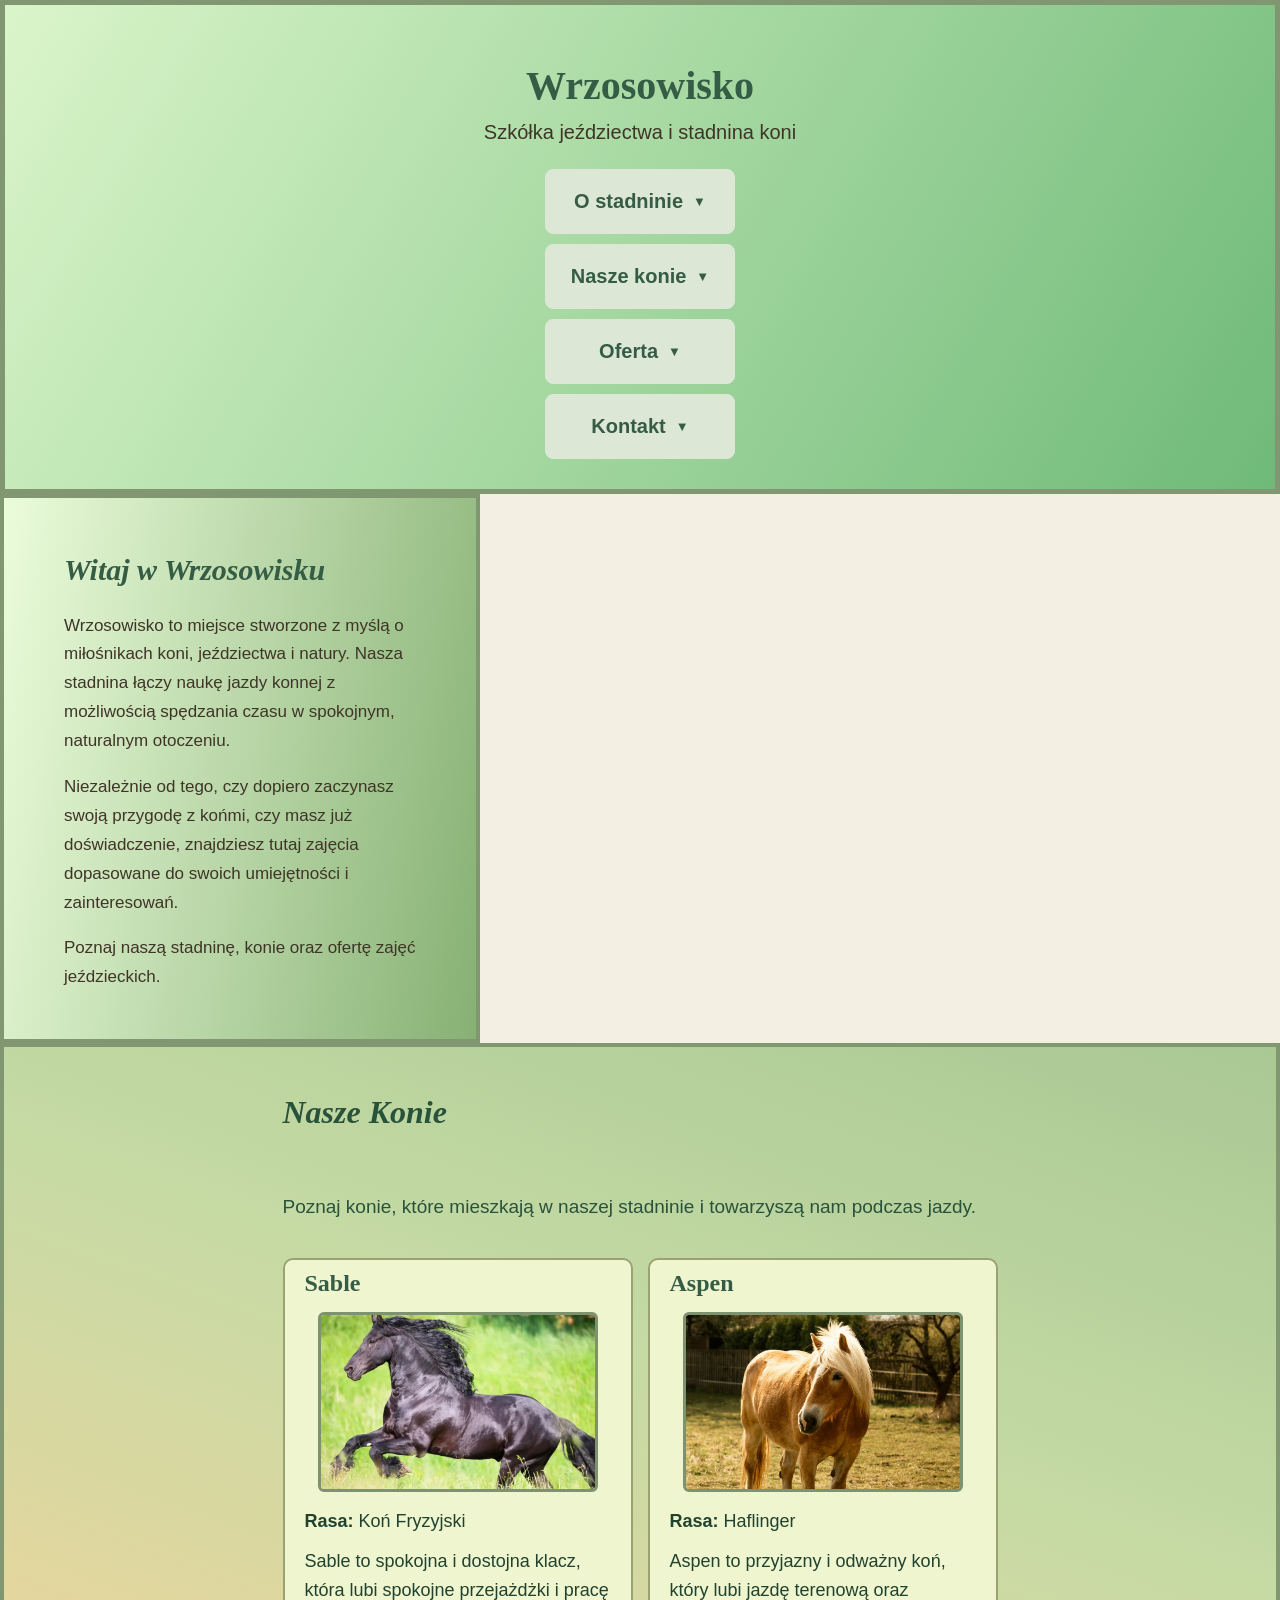
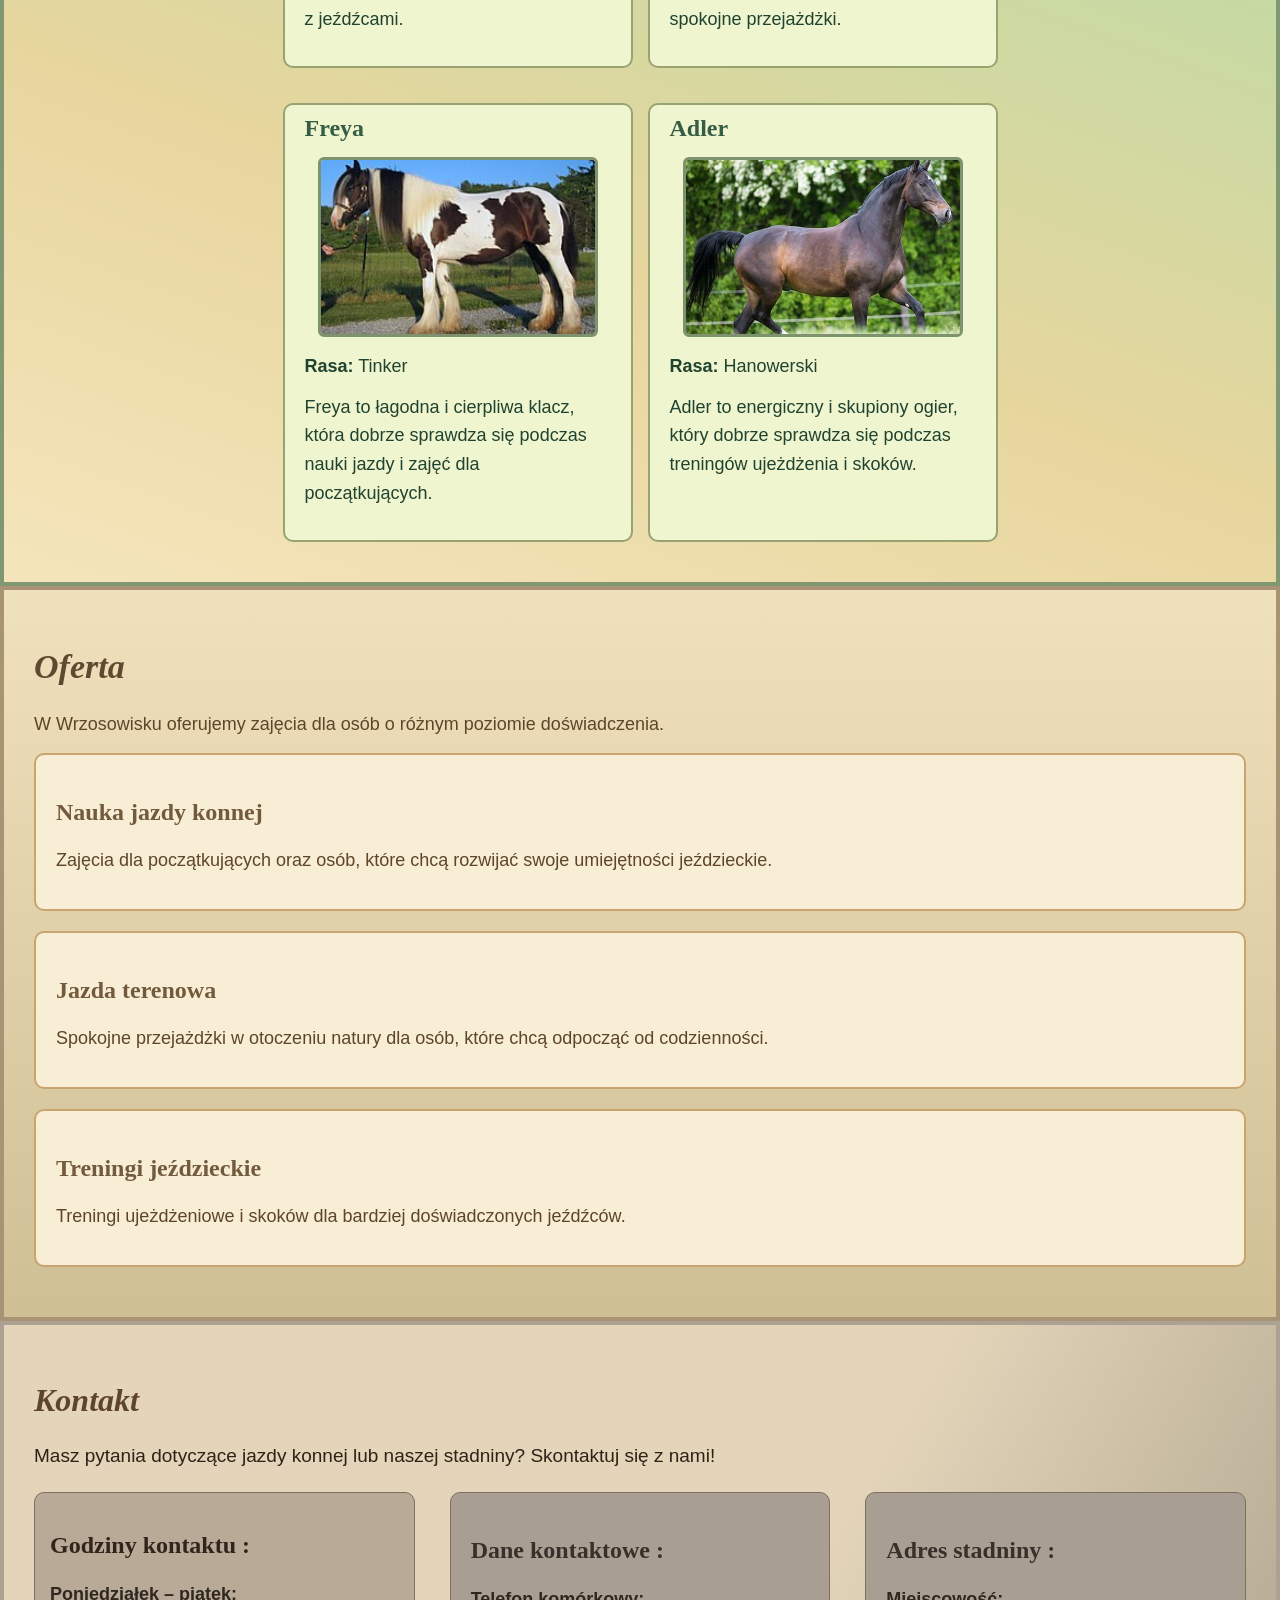
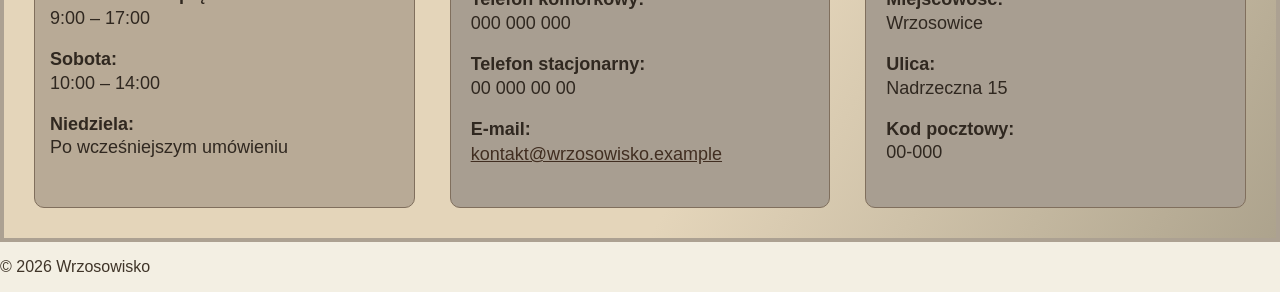
<file: index.html>
<!DOCTYPE html>
<html lang="pl">
<head>
    <meta charset="UTF-8">
    <meta http-equiv="X-UA-Compatible" content="IE=edge">
    <meta name="viewport" content="width=device-width, initial-scale=1.0">
    <title>Wrzosowisko - szkółka jeździecka i stadnina koni</title>
    <link rel="stylesheet" href="css/style.css">

</head>

<body>
    <header>
        <h1>Wrzosowisko</h1>
        <p>Szkółka jeździectwa i stadnina koni</p>

        <!-- Nawigacja strony -->
        <nav>
             <details>
                <summary>O stadninie</summary>
                <a href="#Onas">O nas</a>
            </details>
        
            <details>
                <summary>Nasze konie</summary>
                <a href="#Konie">Lista koni</a>
            </details>
        
            <details>
                <summary>Oferta</summary>
                <a href="#Oferta">Nasza oferta</a>
            </details>
        
            <details>
                <summary>Kontakt</summary>
                <a href="#Kontakt">Dane kontaktowe</a>
            </details>
        </nav>
    </header>

    <main>
        <section id="Onas">
            <h2>Witaj w Wrzosowisku</h2>

            <p>
                Wrzosowisko to miejsce stworzone z myślą 
                o miłośnikach koni, jeździectwa i natury.
                Nasza stadnina łączy naukę jazdy konnej
                z możliwością spędzania czasu w spokojnym, naturalnym otoczeniu.
            </p>

            <p>
                Niezależnie od tego, czy dopiero zaczynasz swoją przygodę z końmi,
                czy masz już doświadczenie, znajdziesz tutaj zajęcia dopasowane
                do swoich umiejętności i zainteresowań.
            </p>

            <p>
                Poznaj naszą stadninę, konie oraz ofertę
                zajęć jeździeckich.
            </p>
        </section>

        <section id="Konie">
            <h2>Nasze Konie</h2>

            <p>Poznaj konie, które mieszkają w naszej stadninie
                i towarzyszą nam podczas jazdy.
            </p>

            <article>
                <h3>Sable</h3>
                <!-- Źródło zdjęcia :https://www.horseandhound.co.uk/features/friesian-horses-785601 -->
                <img src="images/sable.jpg" alt="Sable - klacz rasy fryzyjskiej">

                <p>
                    <strong>Rasa:</strong> Koń Fryzyjski
                </p>

                <p>
                    Sable to spokojna i dostojna klacz,
                    która lubi spokojne przejażdżki i pracę z jeźdźcami.
                </p>

            </article>

            <article>
                <h3>Aspen</h3>
                <!-- Źródło zdjęcia : https://images.pexels.com/photos/37109038/pexels-photo-37109038.jpeg-->
                <img src="images/aspen.jpg" alt="Aspen - koń rasy haflinger">

                <p>
                    <strong>Rasa:</strong> Haflinger
                </p>

                <p>
                    Aspen to przyjazny i odważny koń,
                    który lubi jazdę terenową oraz spokojne przejażdżki.
                </p>

            </article>

            <article>
                <h3>Freya</h3>
                <!-- Źródło zdjęcia : https://en.wikipedia.org/wiki/File:GypsyMareLeft.jpg -->
                <img src="images/freya.jpg" alt="Freya - klacz rasy tinker">

                <p>
                    <strong>Rasa:</strong> Tinker
                </p>

                <p>
                    Freya to łagodna i cierpliwa klacz,
                    która dobrze sprawdza się podczas nauki jazdy
                    i zajęć dla początkujących.
                </p>

            </article>

            <article>
                <h3>Adler</h3>
                <!-- Źródło zdjęcia : https://www.cavalluna.com/en/backstage-more/knowledge-about-horses/horse-breeds/hanoverian-horse -->
                <img src="images/adler.jpg" alt="Adler - koń rasy hanowerskiej">

                <p>
                    <strong>Rasa:</strong> Hanowerski
                </p>

                <p>
                    Adler to energiczny i skupiony ogier,
                    który dobrze sprawdza się podczas treningów
                    ujeżdżenia i skoków.
                </p>

            </article>

        </section>

        <section id="Oferta">
            <h2>Oferta</h2>

            <p>
                W Wrzosowisku oferujemy zajęcia dla osób
                o różnym poziomie doświadczenia.
            </p>

            <article>
                <h3>Nauka jazdy konnej</h3>

                <p>
                    Zajęcia dla początkujących oraz osób,
                    które chcą rozwijać swoje umiejętności jeździeckie.
                </p>
            </article>

            <article>
                <h3>Jazda terenowa</h3>
            
                <p>
                    Spokojne przejażdżki w otoczeniu natury
                    dla osób, które chcą odpocząć od codzienności.
                </p>
            </article>

            <article>
                <h3>Treningi jeździeckie</h3>

                <p>
                    Treningi ujeżdżeniowe i skoków 
                    dla bardziej doświadczonych jeźdźców.
                </p>
            </article>

        </section>

        <!-- Sekcja kontaktowa -->
        <section id="Kontakt">
            <h2>Kontakt</h2>
        
            <p>
                Masz pytania dotyczące jazdy konnej lub naszej stadniny?
                Skontaktuj się z nami!
            </p>
        
            <!-- Układ informacji kontaktowych -->
            <div class="Kontakt-uklad">

                <!-- Godziny kontaktu -->
                <aside class="Kontakt-godziny">
                    <h3>Godziny kontaktu :</h3>
        
                    <p><strong>Poniedziałek – piątek:</strong><br>9:00 – 17:00</p>
                    <p><strong>Sobota:</strong><br>10:00 – 14:00</p>
                    <p><strong>Niedziela:</strong><br>Po wcześniejszym umówieniu</p>
                </aside>
        
                <!-- Dane kontaktowe i adres -->
                <div class="Kontakt-bloki">
        
                    <section class="Kontakt-blok">
                        <h3>Dane kontaktowe :</h3>
        
                        <address>
                            <p><strong>Telefon komórkowy:</strong><br>000 000 000</p>
        
                            <p><strong>Telefon stacjonarny:</strong><br>00 000 00 00</p>
        
                            <p>
                                <strong>E-mail:</strong><br>
                                <a href="mailto:kontakt@wrzosowisko.example">
                                    kontakt@wrzosowisko.example
                                </a>
                            </p>
                        </address>
                    </section>
        
                    <section class="Kontakt-blok">
                        <h3>Adres stadniny :</h3>

                        <address>
                            <p><strong>Miejscowość:</strong><br>Wrzosowice</p>
        
                            <p><strong>Ulica:</strong><br>Nadrzeczna 15</p>
        
                            <p><strong>Kod pocztowy:</strong><br>00-000</p>
                        </address>
                    </section>
        
                </div>
        
            </div>
        </section>
       
    </main>

    <!-- Stopka strony -->
    <footer>
        <p>© 2026 Wrzosowisko</p>
    </footer> 
</body>
</html>
</file>
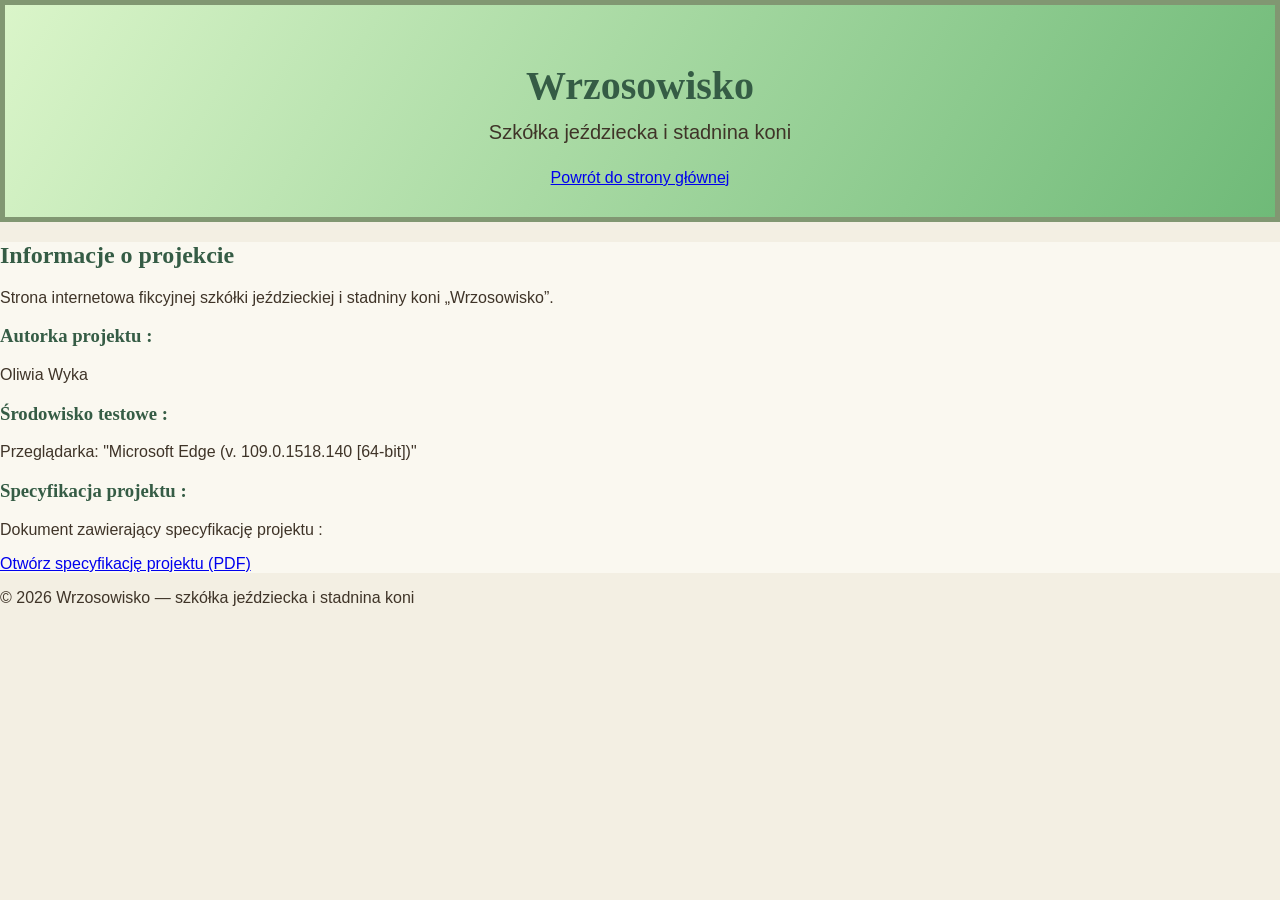
<file: informacje.html>
<!DOCTYPE html>
<html lang="pl">
<head>
    <meta charset="UTF-8">
    <meta http-equiv="X-UA-Compatible" content="IE=edge">
    <meta name="viewport" content="width=device-width, initial-scale=1.0">
    <title>Informacje o projekcie | Wrzosowisko </title>
    <link rel="stylesheet" href="css/style.css">
</head>

<body>

    <header>
        <h1>Wrzosowisko</h1>
            <p>Szkółka jeździecka i stadnina koni</p>

            <nav aria-label="Nawigacja główna">
                <a href="index.html">Powrót do strony głównej</a>
            </nav>
    </header>
    
    <main>
        <section class="Informacje-projekt">
            <h2>Informacje o projekcie</h2>
    
            <p>
                    Strona internetowa fikcyjnej szkółki jeździeckiej
                    i stadniny koni „Wrzosowisko”.
            </p>
    
            <h3>Autorka projektu : </h3>
            <p>Oliwia Wyka</p>
    
            <h3>Środowisko testowe : </h3>
            <p>
                Przeglądarka: "Microsoft Edge (v. 109.0.1518.140 [64-bit])"
            </p>
    
            <h3>Specyfikacja projektu :</h3>
            <p>
                Dokument zawierający specyfikację projektu :
            </p>
    
            <a href="specyfikacja.pdf" target="_blank" rel="noopener noreferrer">
                    Otwórz specyfikację projektu (PDF)
            </a>
        </section>
    </main>
    
    <footer>
            <p>&copy; 2026 Wrzosowisko — szkółka jeździecka i stadnina koni</p>
    </footer>
    
</body>
</html>
</file>
<file: css/style.css>
:root {
    /* kolory podstawowe */
    --kolor-tla: #f3efe3;
    --kolor-tekstu: #3f3428;
    --kolor-zielony: #355c45;
    --kolor-zielony-ciemny: #28523a;
    --kolor-ramki: #819772;
    --kolor-sekcji: #faf8f0;

    /* kolory koni */
    --kolor-karty-konia: #eef5cf;
    --kolor-tekstu-konia: #21422f;

    /* kolory oferty */
    --kolor-tekstu-oferty: #745a3c;
    --kolor-tekstu-oferty-akapitu: #5e4529;

    /* kolory kontaktu */
    --kolor-tekstu-kontaktu: #302820;
    /* dodatk. kolory kontaktu */
    --kolor-naglowka-kontaktu: #5e4529;
    --kolor-wstepu-kontaktu: #2c2216;
    --kolor-naglowka-godzin: #30241c;
    --kolor-naglowka-boksu: #38302a;
    --kolor-linku-kontaktu: #412e21;

    /* tła boksów kontaktowych */
    --tlo-godzin-kontaktu: #b8aa96;
    --tlo-bloku-kontaktu: #a89e91;

    /* ramka sekcji kontaktowej */
    --kolor-ramki-sekcji-kontaktu: #aca192;

    /* kolory nawigacji i ramek */
    --kolor-menu: #dce7d5;
    --kolor-ramki-menu: var(--kolor-ramki-menu);
    --kolor-ramki-kontaktu: #806f5d;

    /* kolory gradientów*/
    --gradient-naglowka-1: #daf5c9;
    --gradient-naglowka-2: #6fba78;

    --gradient-onas-1: #ebfcdb;
    --gradient-onas-2: #87b174;

    --gradient-koni-1: #a9c894;
    --gradient-koni-2: #c5daa4;
    --gradient-koni-3: #e7d69e;
    --gradient-koni-4: #f5e5bc;

    /*gradient Oferty*/
    --gradient-oferta-1: #f0e1bd;
    --gradient-oferta-2: #cfbf95;

     /*gradient Kontaktu*/
     --gradient-kontakt-1: #e4d5ba;
     --gradient-kontakt-2: #ada38d;

    /* odstępy */
    --odstep-maly: 10px;
    --odstep-sredni: 15px;
    --odstep-duzy: 20px;
    --odstep-wiekszy: 30px;
    --odstep-sekcji: 35px;
    --odstep-duzy-sekcji: 60px;
}

/* Globalne` obliczanie wymiarów elementów */

*,
*::before,
*::after {
    box-sizing: border-box;
}


/* style strony Wrzosowisko */
body {
    background-color: var(--kolor-tla);
    color: var(--kolor-tekstu);
    font-family: Arial, sans-serif;

    margin: 0;
}

h1,
h2,
h3 {
    color: var(--kolor-zielony);
    font-family: Georgia, serif;
}


/* nagłówek strony */
header {
    background: linear-gradient(120deg, var(--gradient-naglowka-1),
    var(--gradient-naglowka-2) );
    padding: 30px;
    text-align: center;
    border: 5px solid var(--kolor-ramki); 
}

header h1 {
    font-size: 40px;
    font-weight: bold;
    margin-bottom: 12px;
}

header p {
    font-size: 20px;
    margin-top: 4px;
}


/* tło sekcji */
section {
    background-color: var(--kolor-sekcji);
}


/* sekcja O nas */
#Onas {
    padding: 30px 60px;
    max-width: 480px;
    background: linear-gradient(100deg,var(--gradient-onas-1) ,
    var(--gradient-onas-2));
    border: 4px solid var(--kolor-ramki);;
}

#Onas h2 {
    font-size: 30px;
    font-style: oblique;
}

#Onas p {
    font-size: 17px;
    line-height: 1.7;
}


/* sekcja Nasze konie */
#Konie {
    padding: 20px;
    display: grid;
    grid-template-columns: repeat(2, 350px);
    justify-content: center;
    gap: 15px;
    background: linear-gradient(
        200deg,
        var(--gradient-koni-1),
        var(--gradient-koni-2),
        var(--gradient-koni-3),
        var(--gradient-koni-4)
    );

    border: 4px solid var(--kolor-ramki);
}

#Konie > h2,
#Konie > p {
    grid-column: 1 / -1;
}

#Konie h2 {
    font-family: Georgia, serif;
    font-size: 32px;
    font-weight: bold;
    font-style: oblique;
    color: #28523a;
}

#Konie > p {
    font-family: Arial, sans-serif;
    font-size: 19px;
    font-weight: normal;
    color: var(--kolor-zielony-ciemny);
    line-height: 1.7;
}


/* karty koni */
#Konie article {
    background-color: var(--kolor-karty-konia);
    border: 2px solid #99a372;
    border-radius: 10px;
    padding: 10px 20px 20px;
    margin-bottom: 20px;
}

#Konie article h3 {
    font-size: 24px;
    font-weight: bold;
    margin-top: 0;
    margin-bottom: 15px;
}


/* zdjęcia koni */
#Konie article img {
    width: 100%;
    max-width: 280px;
    height: 180px;
    object-fit: cover;
    display: block;
    margin: 0 auto 15px;
    border: 3px solid #7f926f;
    border-radius: 6px;
}

#Konie article p {
    font-size: 18px;
    color: var(--kolor-tekstu-konia);
    margin-top: 8px;
    margin-bottom: 12px;
    line-height: 1.6;
}


/* sekcja Oferta */
#Oferta {
    padding: 30px;
    background: linear-gradient(180deg, var(--gradient-oferta-1), var(--gradient-oferta-2));
    border: 4px solid #a89375;
}

#Oferta h2 {
    font-family: Georgia, serif;
    font-size: 34px;
    font-weight: bold;
    font-style: oblique;
    color: #5f4930;
}

#Oferta h3 {
    font-size: 24px;
    font-weight: bold;
    color: var(--kolor-tekstu-oferty);
}

#Oferta p {
    font-size: 18px;
    font-weight: normal;
    color: var(--kolor-tekstu-oferty-akapitu);
}


/* karty oferty */
#Oferta article {
    background-color: #f7eed5;
    border: 2px solid #caa46f;
    border-radius: 10px;
    padding: 20px;
    margin-bottom: 20px;
}


/* nawigacja */
nav {
    display: flex;
    flex-direction: column;
    align-items: center;
    gap: 10px;
    margin-top: 25px;
}

nav details {
    position: relative;
    width: 190px;
}

nav summary {
    box-sizing: border-box;
    width: 190px;
    height: 65px;
    display: flex;
    justify-content: center;
    align-items: center;
    cursor: pointer;
    list-style: none;
    font-size: 20px;
    font-weight: bold;
    color: #355c45;
    background-color: var(--kolor-menu);
    border: 1px solid var(--kolor-menu);
    border-radius: 8px;
    white-space: nowrap;
}

nav summary::-webkit-details-marker {
    display: none;
}


/* strzałka w menu */
nav summary::after {
    content: "▼";
    font-size: 13px;
    margin-left: 10px;
    display: inline-block;
}

nav details[open] summary::after {
    transform: rotate(180deg);
}

nav details[open] summary {
    background-color: #c8d8c0;
    border-radius: 8px 8px 0 0;
}


/* rozwijane menu */
nav details a {
    display: block;
    box-sizing: border-box;
    position: absolute;
    top: 65px;
    left: 0;
    width: 100%;
    padding: 12px;
    background-color: #fffdf7;
    color: #3f3428;
    text-decoration: none;
    border-left: 1px solid var(--kolor-menu);
    border-right: 1px solid var(--kolor-menu);
    border-bottom: 1px solid var(--kolor-menu);
}

nav details a:hover {
    background-color: var(--kolor-menu);
}


/* sekcja Kontakt */
#Kontakt {
    padding: 30px;
    background: linear-gradient(120deg,var(--gradient-kontakt-1) 60%, var(--gradient-kontakt-2));
    border: 4px solid var(--kolor-ramki-sekcji-kontaktu);
}

#Kontakt h2 {
    font-family: Georgia, serif;
    font-size: 32px;
    font-weight: bold;
    font-style: oblique;
    color: var(--kolor-naglowka-kontaktu);
}

#Kontakt > p {
    font-size: 19px;
    font-weight: normal;
    color: var(--kolor-wstepu-kontaktu);
}


/* układ boxów - Kontakt */
.Kontakt-uklad {
    display: grid;
    grid-template-columns: repeat(3, 1fr);
    align-items: stretch;
    gap: 35px;
    margin-top: 25px;
}


/* box Godziny kontaktu */
.Kontakt-godziny {
    background-color: var(--tlo-godzin-kontaktu);
    border: 1px solid var(--kolor-ramki-kontaktu);
    border-radius: 10px;
    padding: 15px;
    color: var(--kolor-tekstu-kontaktu);
}


/* wspólne ustawienia boxów */
.Kontakt-godziny,
.Kontakt-blok {
    box-sizing: border-box;
    height: 100%;
    min-height: 230px;
}


/* nagłówki boxów */
.Kontakt-godziny h3,
.Kontakt-blok h3 {
    font-size: 24px;
    font-weight: bold;
    font-family: Georgia, serif;
}

.Kontakt-godziny h3 {
    color: var(--kolor-naglowka-godzin);
}

.Kontakt-blok h3 {
    color: var(--kolor-naglowka-boksu);
}

.Kontakt-godziny p {
    font-size: 18px;
    line-height: 1.3;
}


/* dane kontaktowe i adres */
.Kontakt-bloki {
    display: contents;
}

.Kontakt-blok {
    background-color: var(--tlo-bloku-kontaktu);
    border: 1px solid var(--kolor-ramki-kontaktu);
    border-radius: 10px;
    padding: 20px;
}

.Kontakt-blok p {
    font-size: 18px;
    line-height: 1.3;
    color: var(--kolor-tekstu-kontaktu);
}


/* link e-mail */
.Kontakt-blok a {
    display: inline-block;
    padding: 2px 0;
    color: var(--kolor-linku-kontaktu);
    text-decoration: underline;
}

/* Adres */
.Kontakt-blok address {
    font-style: normal;
}

/* widoczny focus dla interaktywnych elementów strony */
:focus-visible {
    outline: 3px solid #28523a;
    outline-offset: 3px;
}

@media (max-width: 480px) {
    header {
        width: 100%;
        padding: 15px 8px;
        text-align: center;
    }

    header h1 {
        width: 100%;
        max-width: 100%;
        margin: 0 auto 12px;
        font-size: 26px;
        white-space: normal;
        overflow-wrap: break-word;
    }

    header p {
        max-width: 100%;
        font-size: 16px;
        overflow-wrap: break-word;
    }

    #Onas {
        width: 100%;
        max-width: 100%;
        padding: 30px 20px;
    }

    #Konie,
    #Oferta,
    #Kontakt {
        width: 100%;
        max-width: 100%;
        padding: 20px 12px;
        min-width: 0;
    }

    #Konie {
        grid-template-columns: minmax(0, 1fr);
    }
    
    #Konie article,
    #Oferta article,
    .Kontakt-godziny,
    .Kontakt-blok {
        min-width: 0;
        max-width: 100%;
    }

    .Kontakt-uklad {
        grid-template-columns: minmax(0, 1fr);
    }
}
</file>
